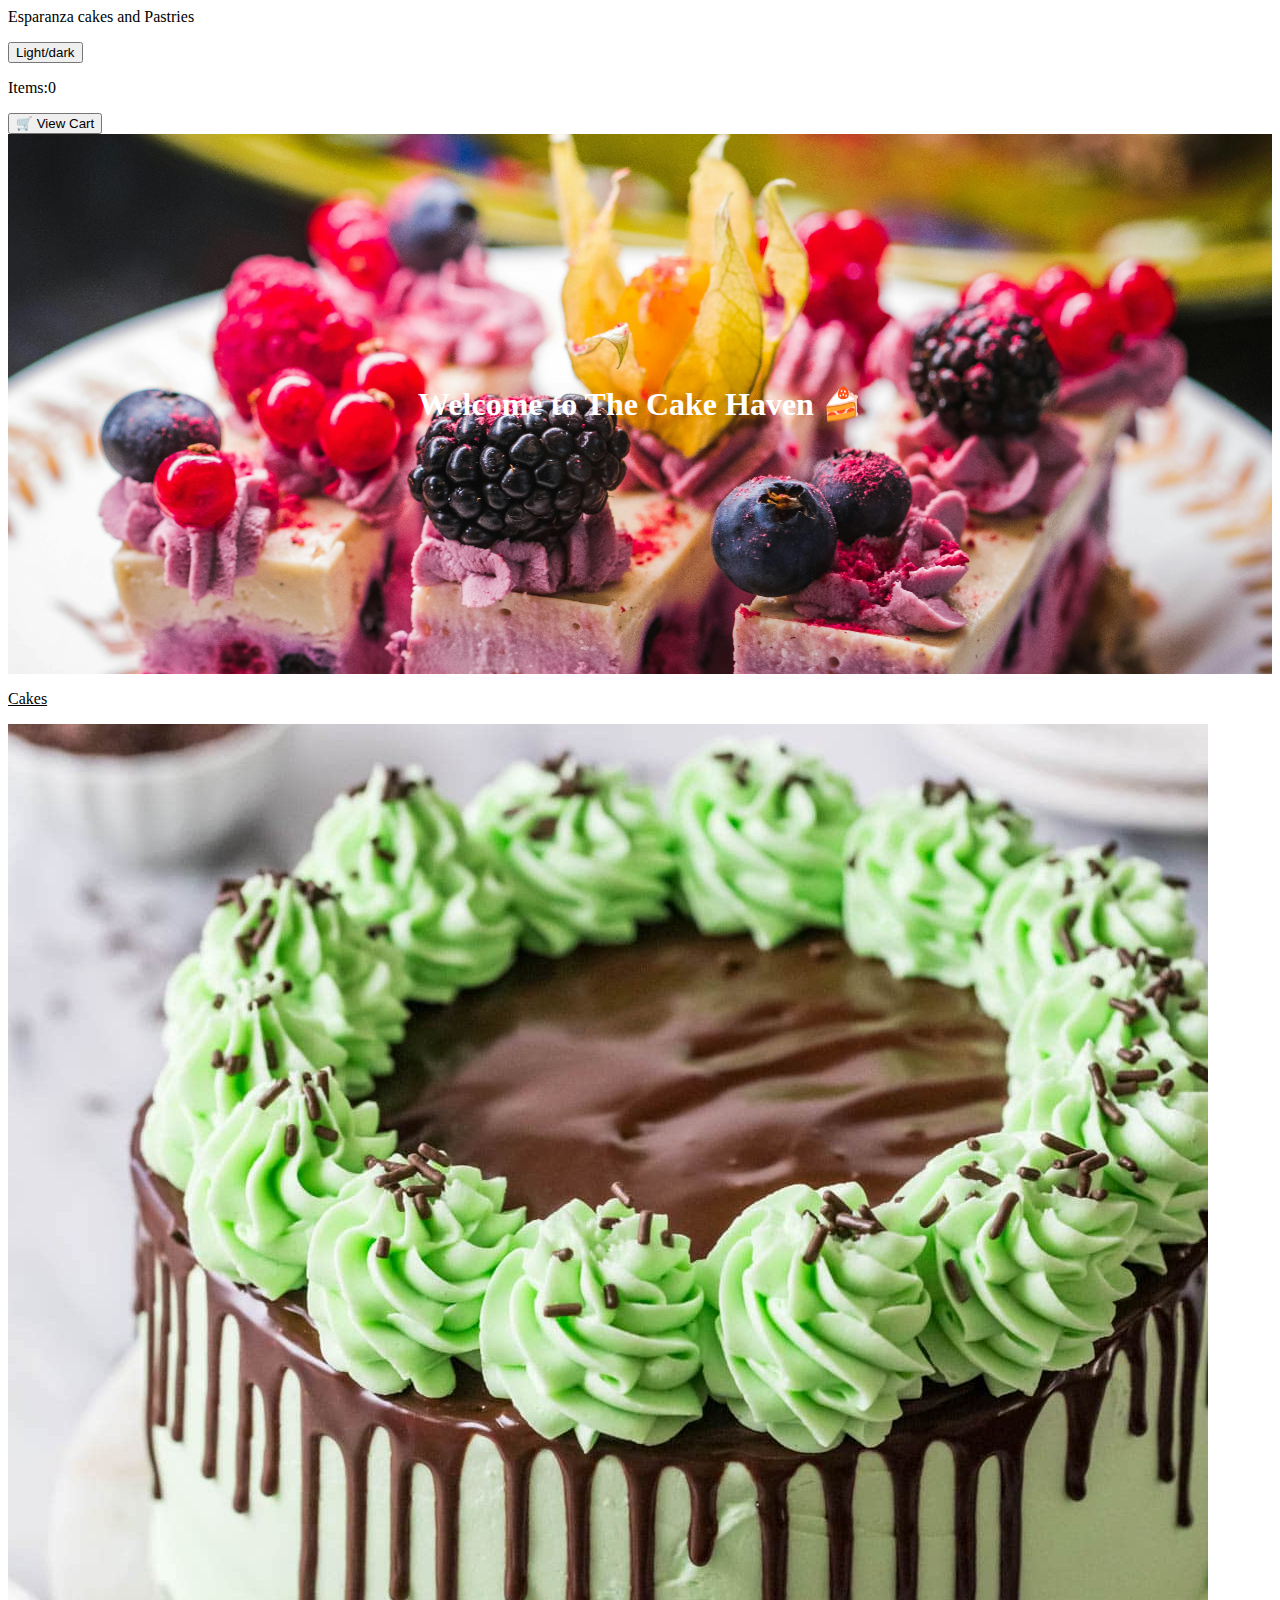
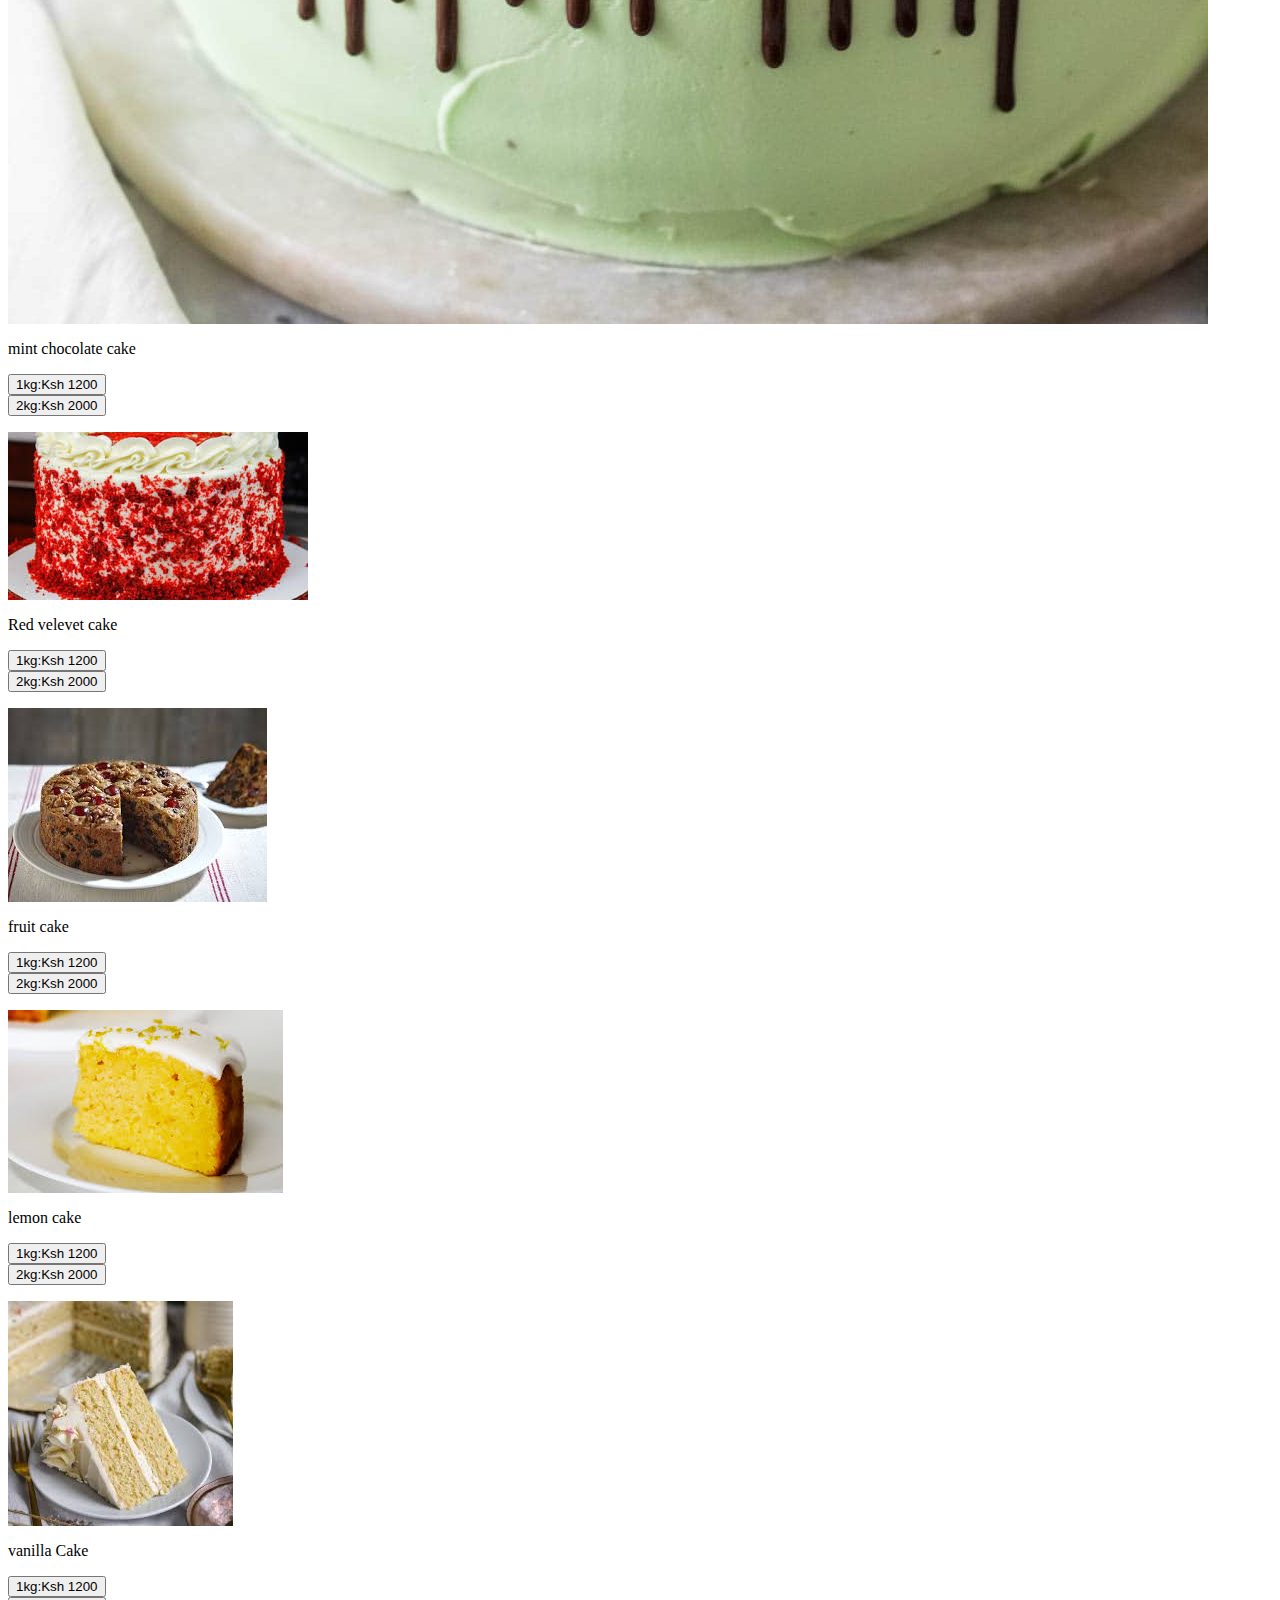
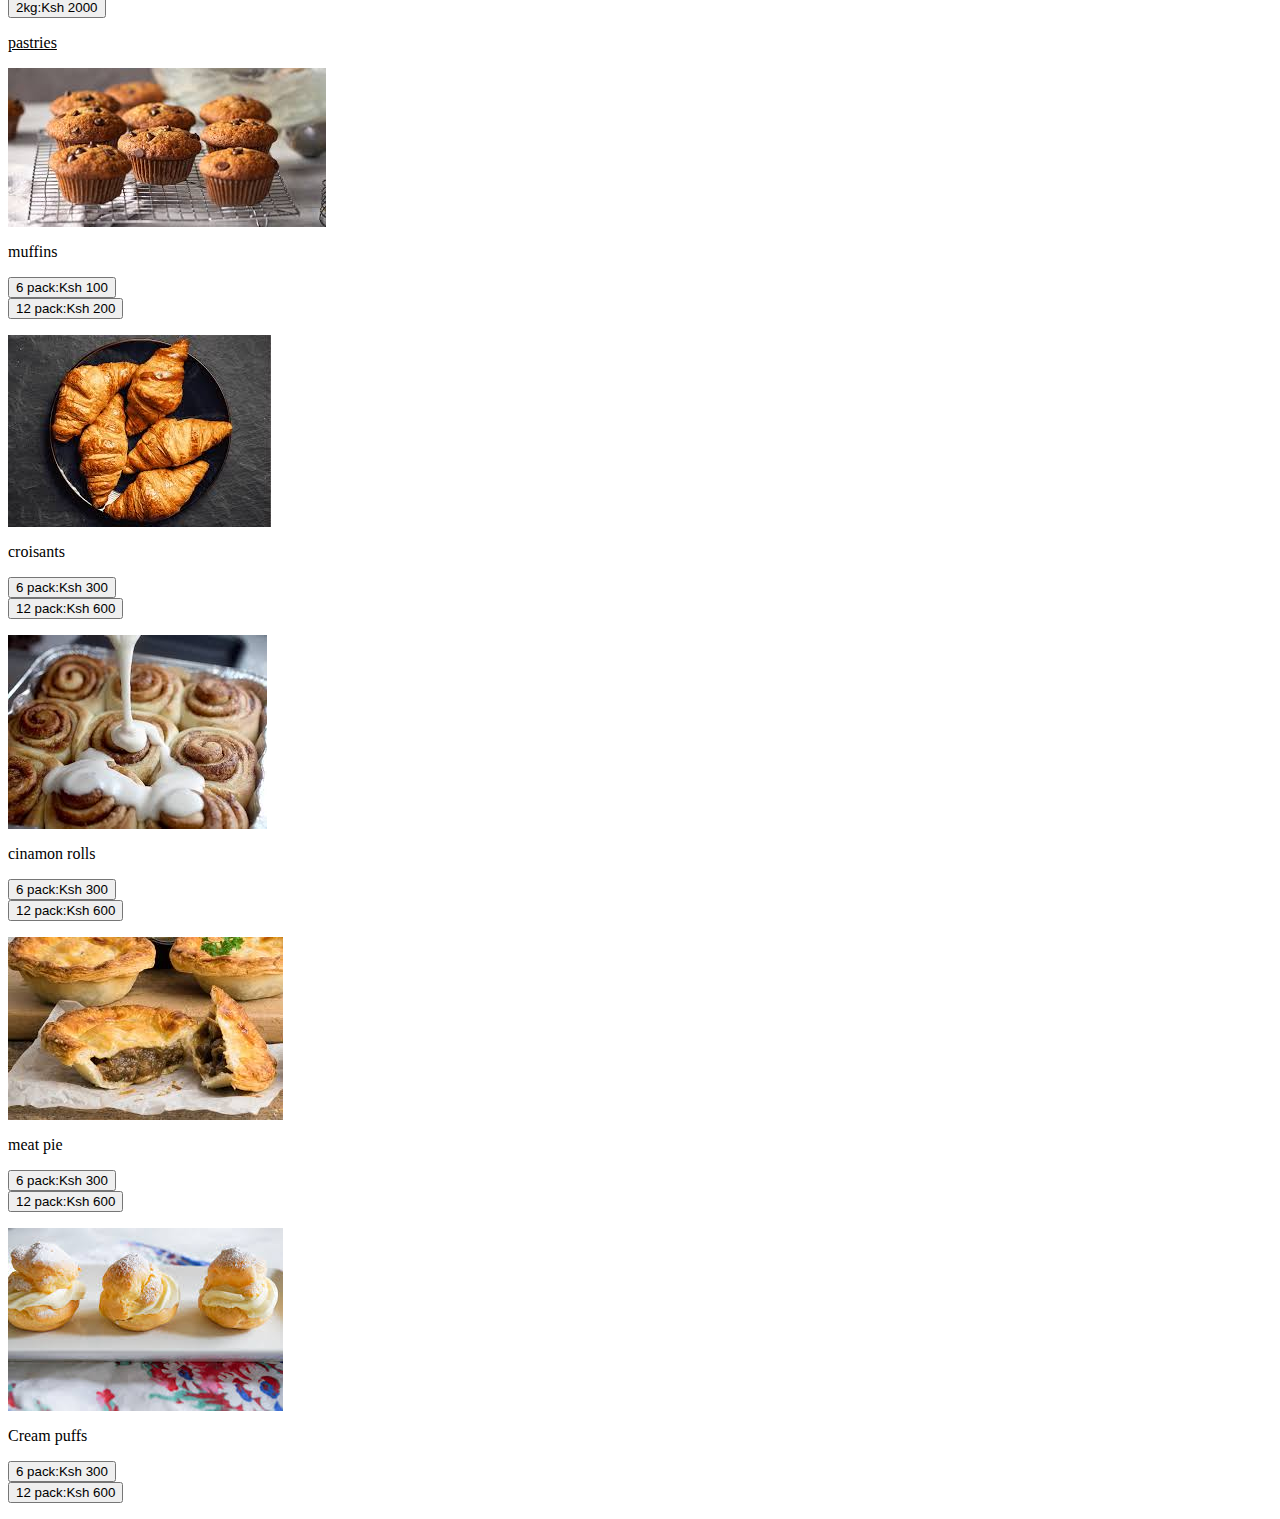
<file: esparanza.html>
<html>
  <head>
    <title>Esparanza</title>
    <link rel="stylesheet" href="styles/images.css">
    <link rel="stylesheet" href="styles/toggle.css">
    <link rel="stylesheet" href="styles/text.css">
    <link rel="stylesheet" href="styles/general.css">
    <script src="esparanza.js"></script>
    <link rel="preconnect" href="https://fonts.googleapis.com">
<link rel="preconnect" href="https://fonts.gstatic.com" crossorigin>
<link href="https://fonts.googleapis.com/css2?family=BBH+Sans+Bogle&display=swap" rel="stylesheet">
<style>
          header {
      position: relative;
      height: 60vh;
      color: white;
      text-align: center;
      display: flex;
      justify-content: center;
      align-items: center;
      background-image: url('images/pexels-valeriya-827516.jpg'); /* 🖼️ Replace with your own image */
      background-size: cover;
      background-position: center;
      background-attachment: fixed; /* Parallax base effect */
      transition: background-position 0.3s ease-out;
    }

    header::after {
      content: "";
      position: absolute;
      inset: 0;
      background: rgba(231, 229, 229, 0); /* dark overlay for contrast */
    }
</style>
  </head>
  <body class="body">
    <div class="header-container">
      <div class="title-container"><p class="p3">Esparanza cakes and Pastries</p></div>
      <div class="toggle-container"><button onclick="myFunction();" class="toggle-button">Light/dark</button></div>
      <p class="cart-container">Items:<span id="itemCount">0</span></p>
    <div class="cartb-container"><button class="cart-button" onclick="goToCart()">🛒 View Cart</button></div></div>

      <header id="header">
    <h1 id="headerTitle">Welcome to The Cake Haven 🍰</h1>
  </header>

     <div class="sub-title-container"><p class="p"><u>Cakes</u></p></div>
      
     <div class="images-container">
      <div class="mint-div"><img src="images/Mint-chocolate-Cake-1-of-1.jpg" class="Mint">
      <p class="p2">mint chocolate cake
        <div class="label">
          <button class="myCheckbox1" onclick="addToCart('Mint chocolate Cake 1kg', 1200,'images/Mint-chocolate-Cake-1-of-1.jpg')">1kg:Ksh 1200</button></div>
          <div class="label"><button class="myCheckbox2" onclick="addToCart('Mint chocolate Cake 2kg', 2000,'images/Mint-chocolate-Cake-1-of-1.jpg')">2kg:Ksh 2000</button></div>
      </p>
      </div>
      <div class="red-velvet-div"><img src="images/red-velvet-cake-2.jpeg" class="red-velvet">
      <p class="p2">Red velevet cake
         <div class="label">
          <button class="myCheckbox1" onclick="addToCart('Red Velvet Cake 1kg', 1200,'images/red-velvet-cake-2.jpeg')">1kg:Ksh 1200</button></div>
          <div class="label"><button class="myCheckbox2" onclick="addToCart('Red Velvet Cake 2kg', 2000,'images/red-velvet-cake-2.jpeg')">2kg:Ksh 2000</button></div>
      </p>
     </div>
      <div class="fruit-cake-div"><img src="images/fruit-cake.jpeg" class="fruit-cake">
      <p class="p2">fruit cake
         <div class="label">
          <button class="myCheckbox1" onclick="addToCart('fruit Cake 1kg', 1200,'images/fruit-cake.jpeg')">1kg:Ksh 1200</button></div>
          <div class="label"><button class="myCheckbox2" onclick="addToCart('fruit Cake 2kg', 2000,'images/fruit-cake.jpeg')">2kg:Ksh 2000</button></div>
      </p>
      </div>
      <div class="lemon-cake-div"><img src="images/lemon-cake.jpeg" class="lemon-cake">
      <p class="p2">lemon cake
        <div class="label">
          <button class="myCheckbox1" onclick="addToCart('lemon Cake 1kg', 1200,'images/lemon-cake.jpeg')">1kg:Ksh 1200</button></div>
          <div class="label"><button class="myCheckbox2" onclick="addToCart('lemon Cake 2kg', 2000,'images/lemon-cake.jpeg')">2kg:Ksh 2000</button></div>
      </p>
     </div>
     <div class="cakes-div"><img src="images/vanilla-cake.jpeg" class="pics">
      <p class="p2">vanilla Cake
         <div class="label">
          <button class="myCheckbox1" onclick="addToCart('vanilla cake', 1200,'images/vanilla-cake.jpeg')">1kg:Ksh 1200</button></div>
          <div class="label"><button class="myCheckbox2" onclick="addToCart('Vanilla cake', 2000,'images/vanilla-cake.jpeg')">2kg:Ksh 2000</button></div>
      </p>
      </div>
     </div>
     <!--PASTRIES-->     
     <div class="sub-title-container"><p class="p"><u>pastries</u></p></div>
     <div class="images-container">
      <div class="muffins-div"><img src="images/muffins.jpeg" class="muffins">
      <p class="p2">muffins
         <div class="label">
          <button class="myCheckbox1" onclick="addToCart('muffins 6 pack', 100,'images/muffins.jpeg')">6 pack:Ksh 100</button></div>
          <div class="label"><button class="myCheckbox2" onclick="addToCart('muffins 12 pack', 200,'images/muffins.jpeg')">12 pack:Ksh 200</button></div>
      </p>
      </div>
      <div class="cakes-div"><img src="images/Croissants.jpeg" class="pics">
      <p class="p2">croisants
         <div class="label">
          <button class="myCheckbox1" onclick="addToCart('croisants 6 pack', 300,'images/Croissants.jpeg')">6 pack:Ksh 300</button></div>
          <div class="label"><button class="myCheckbox2" onclick="addToCart('croisants 12 pack', 600,'images/Croissants.jpeg')">12 pack:Ksh 600</button></div>
      </p>
      </div>
      <div class="cakes-div"><img src="images/cinamon-rolls.jpeg" class="pics">
      <p class="p2">cinamon rolls
         <div class="label">
          <button class="myCheckbox1" onclick="addToCart('cinamon rolls 6 pack', 300,'images/cinamon-rolls.jpeg')">6 pack:Ksh 300</button></div>
          <div class="label"><button class="myCheckbox2" onclick="addToCart('cinamon rolls 12 pack', 600,'images/cinamon-rolls.jpeg')">12 pack:Ksh 600</button></div>
      </p>
      </div>
      <div class="cakes-div"><img src="images/meat-pies.jpeg" class="pics">
      <p class="p2">meat pie
         <div class="label">
          <button class="myCheckbox1" onclick="addToCart('meat pies 6 pack', 300,'images/meat-pies.jpeg')">6 pack:Ksh 300</button></div>
          <div class="label"><button class="myCheckbox2" onclick="addToCart('meat pies 12 pack', 600,'images/meat-pies.jpeg')">12 pack:Ksh 600</button></div>
      </p>
      </div>
      <div class="cakes-div"><img src="images/cream-puffs.jpeg" class="pics">
      <p class="p2">Cream puffs
         <div class="label">
          <button class="myCheckbox1" onclick="addToCart('cream puffs 6 pack', 300,'images/cream-puffs.jpeg')">6 pack:Ksh 300</button></div>
          <div class="label"><button class="myCheckbox2" onclick="addToCart('cream puffs 12 pack', 600,'images/cream-puffs.jpeg')">12 pack:Ksh 600</button></div>
      </p>
      </div>
    </div>
    <script>
              // 🔹 Scroll Animation Logic
    const header = document.getElementById('header');
    const title = document.getElementById('headerTitle');

    window.addEventListener('scroll', () => {
      const scrollPos = window.scrollY;
      const headerHeight = header.offsetHeight;

      // Move the background slightly for a parallax effect
      header.style.backgroundPositionY = `${scrollPos * 0.4}px`;

      // Fade and scale the title when scrolling down
      let progress = Math.min(scrollPos / headerHeight, 1);
      title.style.transform = `scale(${1 - progress * 0.2}) translateY(${progress * 40}px)`;
      title.style.opacity = `${1 - progress * 1.2}`;

      // The effect naturally reverses when scrolling up
    });
    </script>
  </body>
</html>
</file>
<file: styles/images.css>

</file>
<file: styles/toggle.css>

</file>
<file: styles/text.css>

</file>
<file: styles/general.css>

</file>
